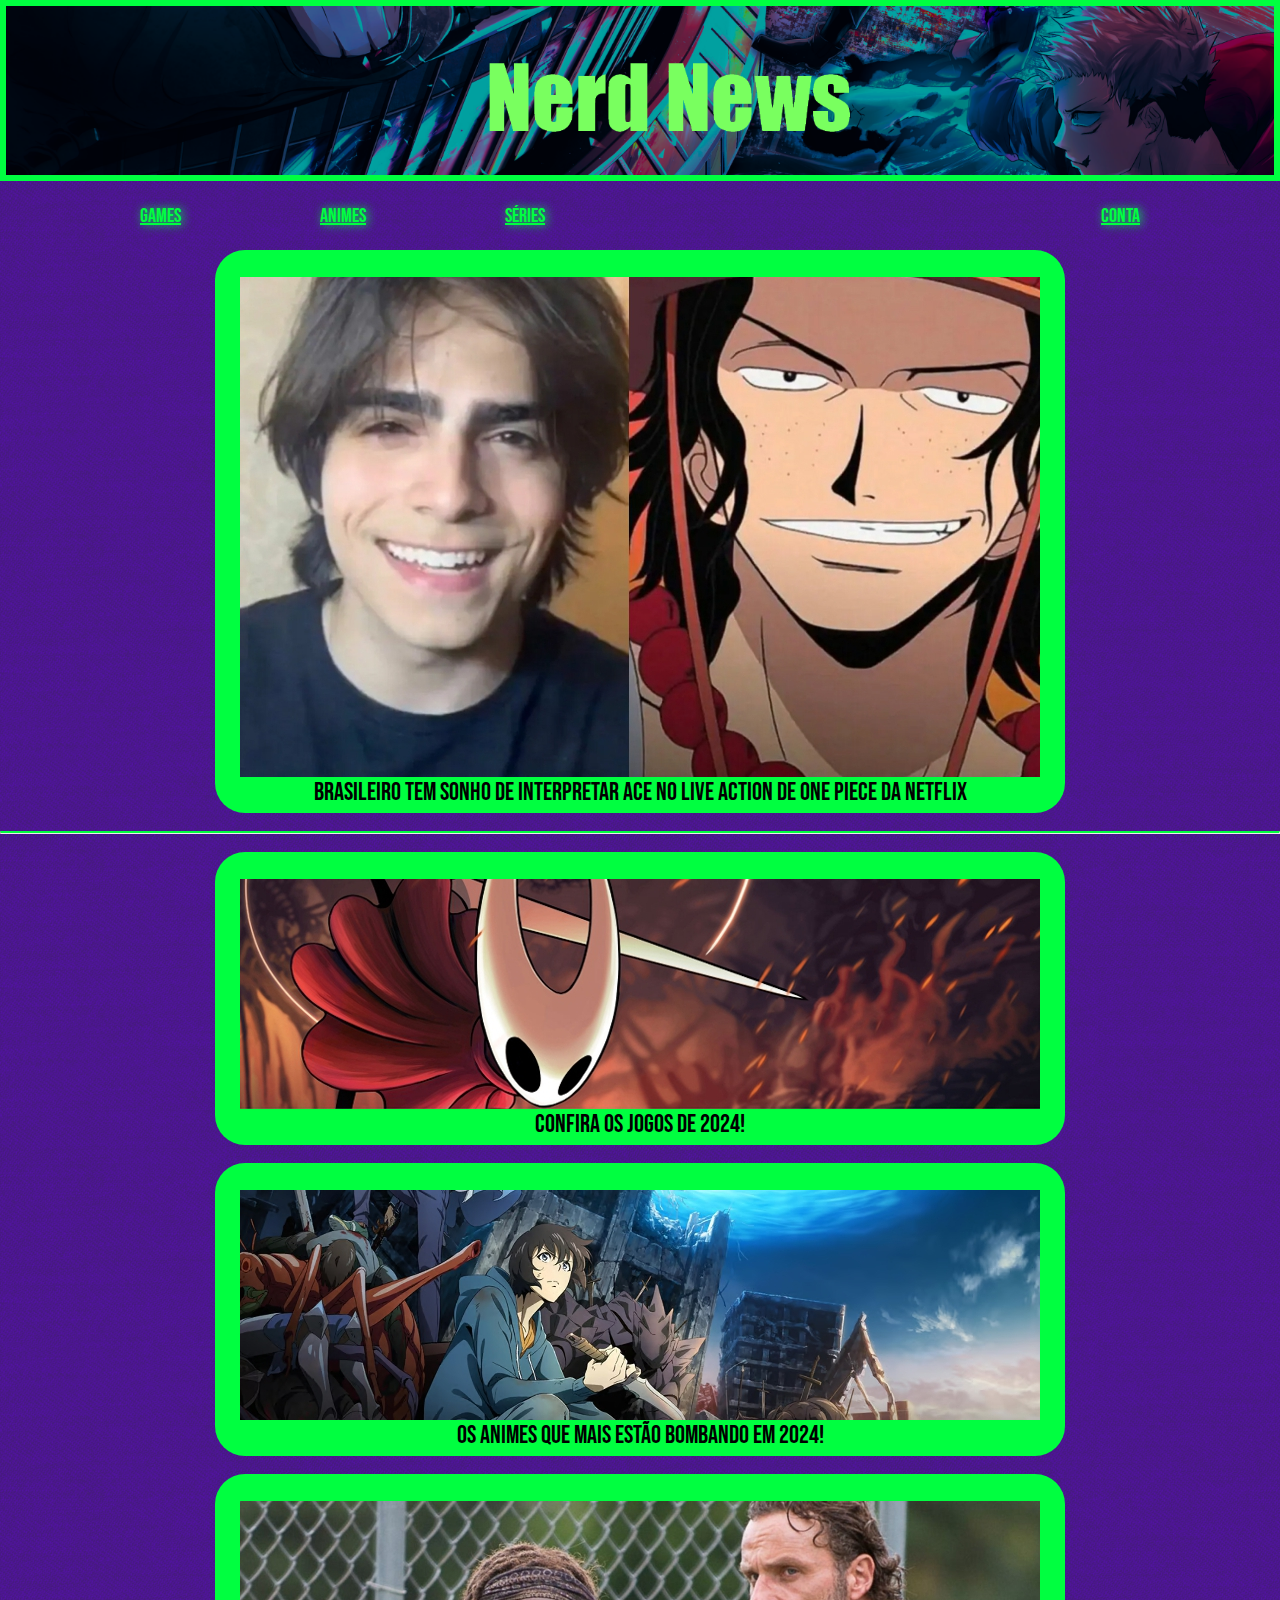
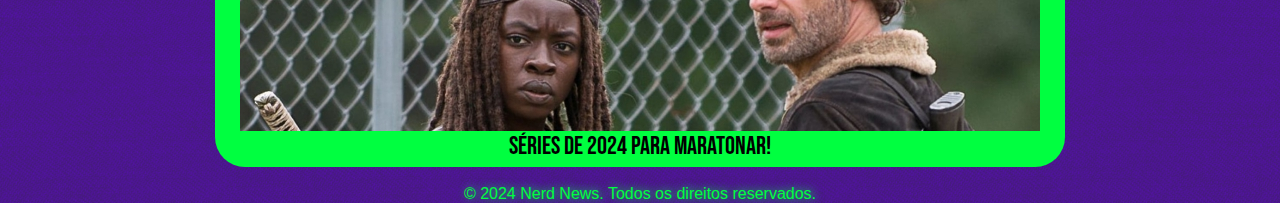
<file: index.html>
<!DOCTYPE html>
<html lang="pt-BR">
<head>
    <meta charset="UTF-8">
    <meta name="viewport" content="width=device-width, initial-scale=1.0">
    <title>Nerd News - Home</title>
    <link rel="stylesheet" href="index.css">
    <link rel="preconnect" href="https://fonts.googleapis.com">
    <link rel="preconnect" href="https://fonts.gstatic.com" crossorigin>
    <link href="https://fonts.googleapis.com/css2?family=Bebas+Neue&display=swap" rel="stylesheet">    
</head>

<body>

<img class="banner" src="assets/images/Banner.png" alt="Itadori" style="width:100%;">
<br>
<br>
<nav>
    <ul>
        <a class="not">ㅤ</a>
        <li>
            <a class="tab" href="1games.html">Games</a>
        </li>
        <li>
            <a class="tab" href="1animes.html">Animes</a>
        </li>
        <li>
            <a class="tab" href="1series.html">Séries</a>
        </li>
        <li>
            <a class="not">ㅤ</a>
        </li>
        <li>
            <a class="not">ㅤ</a>
        </li>
        <li>
            <a class="not">ㅤ</a>
        </li>
        <li>
            <a class="tab" href="1conta.html">Conta</a>
        </li>    
        
        <a class="not">ㅤ</a>
    </ul>
<nav>
    <a class="not">ㅤ</a>

                <div class="card2">
                    <img class="cardimage2" src="assets/images/ace.jpg" alt="Ace">
                    <p class="cardtext2">Brasileiro tem sonho de interpretar Ace no Live Action de One Piece da Netflix</p>
                </div>
                <br>

<Hr></Hr>

<br>
<div class="card3">
    <img class="cardimage3" src="assets/images/2card3.jpg" alt="games">
    <p class="cardtext3">CONFIRA OS JOGOS DE 2024!</p>
</div>
<br>

                <div class="card3">
                    <img class="cardimage3" src="assets/images/3card3.jpg" alt="animes">
                    <p class="cardtext3">OS ANIMES QUE MAIS ESTÃO BOMBANDO EM 2024!</p>
                </div>
                <br>

<div class="card3">
    <img class="cardimage3" src="assets/images/1card3.jpg" alt="series">
    <p class="cardtext3">SÉRIES DE 2024 PARA MARATONAR!</p>
</div>
<br>

    <p class="final">© 2024 Nerd News. Todos os direitos reservados.</p>
</body>
</html>
</file>
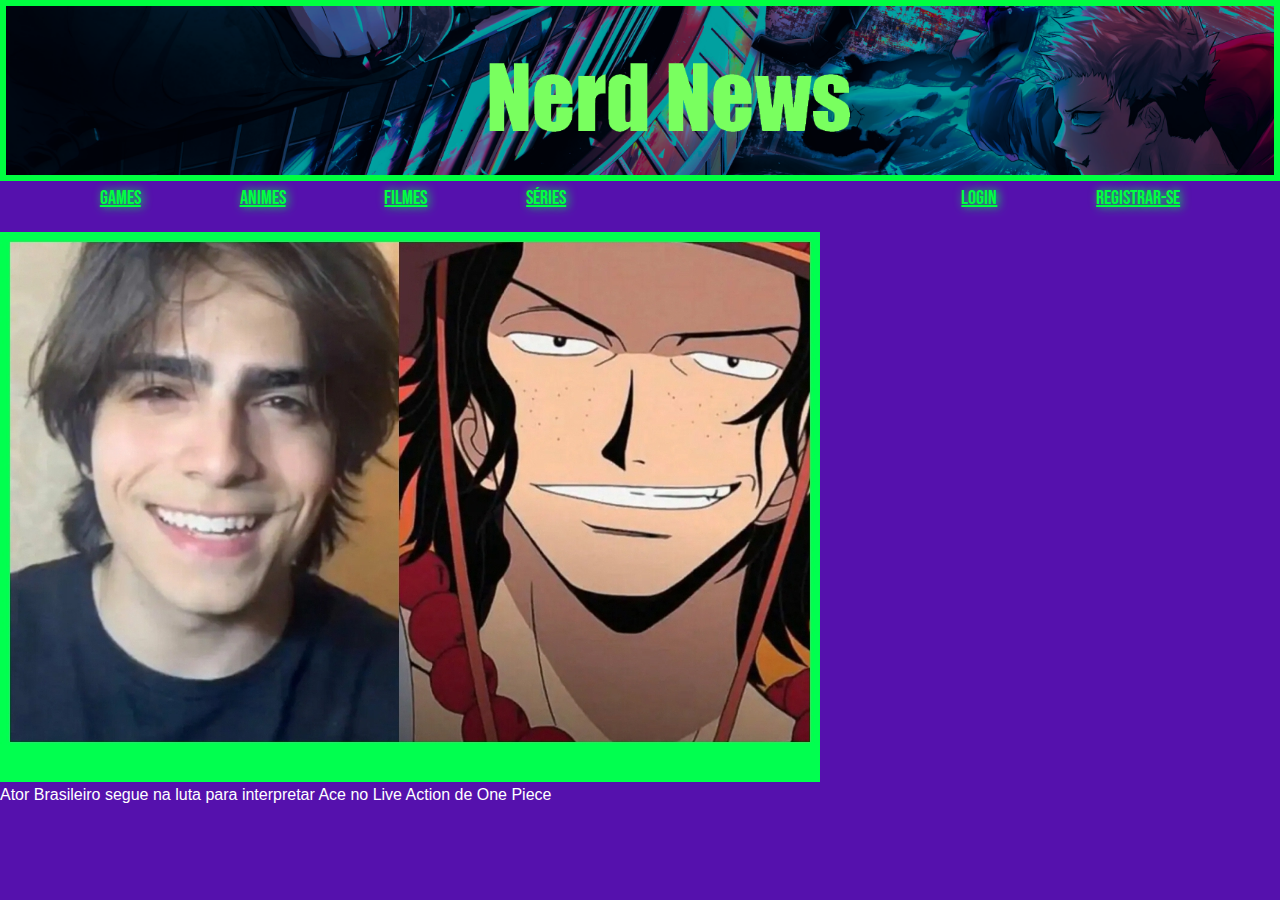
<file: SiteNerdNews/index.html>
<!DOCTYPE html>
<html lang="pt-BR">
<head>
    <meta charset="UTF-8">
    <meta name="viewport" content="width=device-width, initial-scale=1.0">
    <title>Nerd News - Home</title>
    <link rel="stylesheet" href="index.css">
    <link rel="preconnect" href="https://fonts.googleapis.com">
    <link rel="preconnect" href="https://fonts.gstatic.com" crossorigin>
    <link href="https://fonts.googleapis.com/css2?family=Bebas+Neue&display=swap" rel="stylesheet">    
</head>

<body>

<img class="banner" src="assets/images/Banner.png" alt="Itadori" style="width:100%;">

<nav>
    <ul>
        <a class="not">ㅤ</a>
        <li>
            <a class="tab" href="1games.html">Games</a>
        </li>
        <li>
            <a class="tab" href="1animes.html">Animes</a>
        </li>
        <li>
            <a class="tab" href="1filmes.html">Filmes</a>
        </li>
        <li>
            <a class="tab" href="1series.html">Séries</a>
        </li>
        <li>
            <a class="not">ㅤ</a>
        </li>
        <li>
            <a class="not">ㅤ</a>
        </li>
        <li>
            <a class="not">ㅤ</a>
        </li>
        <li>
            <a class="tab" href="1conta.html">Login</a>
        </li>    
        <li>
            <a class="tab" href="1conta.html">Registrar-se</a>
        </li>
        <a class="not">ㅤ</a>
    </ul>
<nav>
    <a class="not">ㅤ</a>

<div class="cardd">
    <img class="ace" src="assets/images/acee.jpg" alt="acee">
    <p class="noticia"> Ator Brasileiro segue na luta para interpretar Ace no Live Action de One Piece </p>
</div>

</body>
</html>
</file>
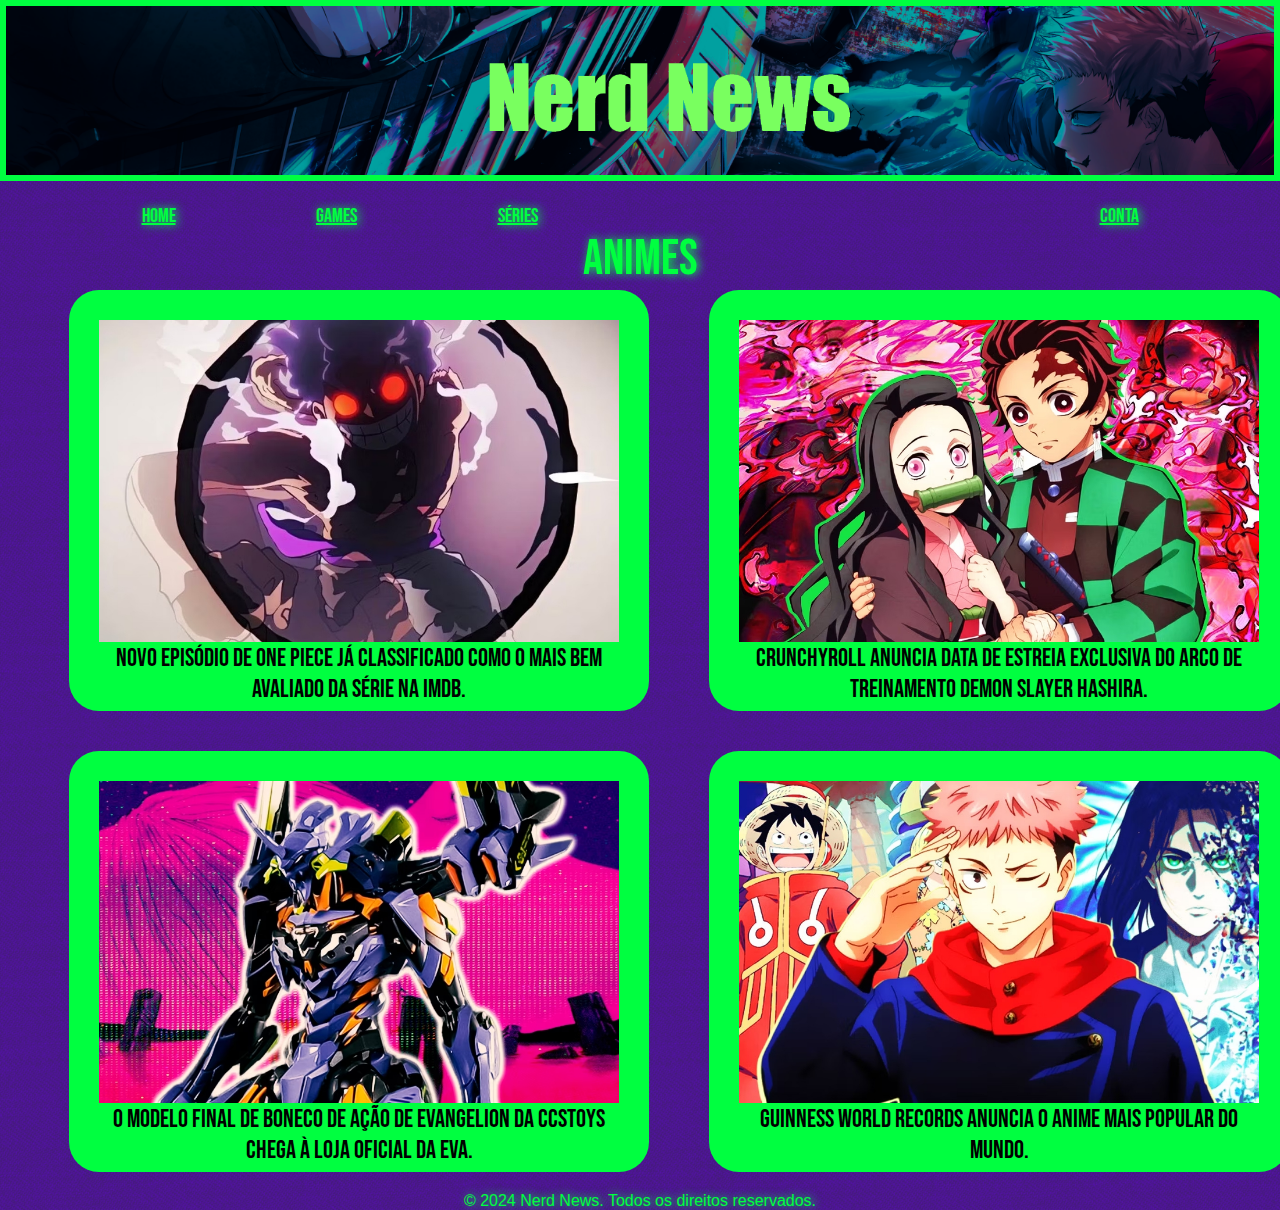
<file: 1animes.html>
<!DOCTYPE html>
<html lang="pt-BR">
<head>
    <meta charset="UTF-8">
    <meta name="viewport" content="width=device-width, initial-scale=1.0">
    <title>Nerd News - Animes</title>
    <link rel="stylesheet" href="index.css">
    <link rel="preconnect" href="https://fonts.googleapis.com">
    <link rel="preconnect" href="https://fonts.gstatic.com" crossorigin>
    <link href="https://fonts.googleapis.com/css2?family=Bebas+Neue&display=swap" rel="stylesheet">    
</head>

<body>

<img class="banner" src="assets/images/Banner.png" alt="Itadori" style="width:100%;">
<br>
<br>
<nav>
    <ul>
        <a class="not">ㅤ</a>
        <li>
            <a class="tab" href="index.html">Home</a>
        </li>
        <li>
            <a class="tab" href="1games.html">Games</a>
        </li>
        <li>
            <a class="tab" href="1series.html">Séries</a>
        </li>
        <li>
            <a class="not">ㅤ</a>
        </li>
        <li>
            <a class="not">ㅤ</a>
        </li>
        <li>
            <a class="not">ㅤ</a>
        </li>
        <li>
            <a class="tab" href="1conta.html">Conta</a>
        </li>    
        <a class="not">ㅤ</a>
    </ul>
<nav>
    
    <p class="indicador">Animes</p>

<section class="cardalign">
    <div class="card">
        <img class="cardimage" src="assets/images/zaba.jpg" alt="One Piece" width="520">
        <p class="cardtext">Novo episódio de One Piece já classificado como o mais bem avaliado da série na IMDb.</p>
    </div>
    <div class="card">
        <img class="cardimage" src="assets/images/zaba2.jpg" alt="Demon Slayer" width="520">
        <p class="cardtext">Crunchyroll anuncia data de estreia exclusiva do arco de treinamento Demon Slayer Hashira.</p>
    </div>
</section>

<section class="cardalign2">
    <div class="card">
        <img class="cardimage" src="assets/images/zaba3.jpg" alt="Evangelion" width="520">
        <p class="cardtext">O modelo final de boneco de ação de Evangelion da CCSToys chega à loja oficial da Eva.</p>
    </div>
    <div class="card">
        <img class="cardimage" src="assets/images/zaba4.jpg" alt="supermarcket" width="520">
        <p class="cardtext">Guinness World Records anuncia o anime mais popular do mundo.</p>
    </div>
</section>

<p class="final">© 2024 Nerd News. Todos os direitos reservados.</p>
</file>
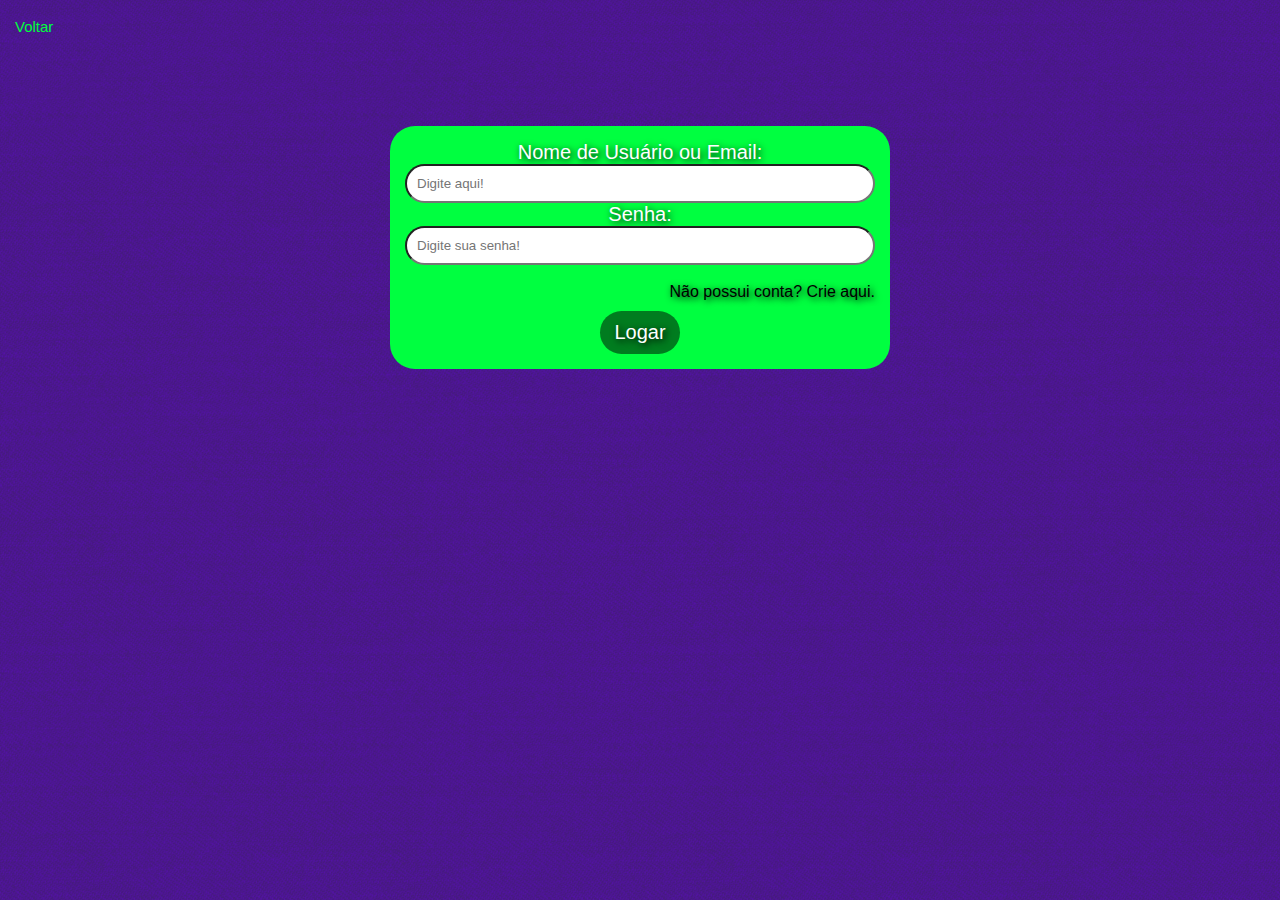
<file: 1conta.html>
<!DOCTYPE html>
<html lang="en">

<head>
    <meta charset="UTF-8">
    <meta name="viewport" content="width=device-width, initial-scale=1.0">
    <title>Nerd News | Conta</title>
    <link rel="stylesheet" href="index.css">
</head>

<body>

    <br>

    <a class="voltar" href="index.html">Voltar</a>
    
    <br>
    <br>
    <br>
    <br>
    <br>
    <br>

    <form class="formalario">
        <div class="slot">
            <label class="slott" for="Login">Nome de Usuário ou Email:</label>
            <input class="sslot" type="text" id="nome" name="nome" placeholder="Digite aqui!">
        </div>
        <div class="slot">
            <label class="slott" for="senha">Senha:</label>
            <input class="sslot" type="text" id="telefone" name="Senha" placeholder="Digite sua senha!">
        </div>
        <br>
            <a class="crie" href="1registro.html">Não possui conta? Crie aqui.</a>
        <div class="buttom">
            <p class="slott">Logar</p>
        </div>
    </form>
</file>
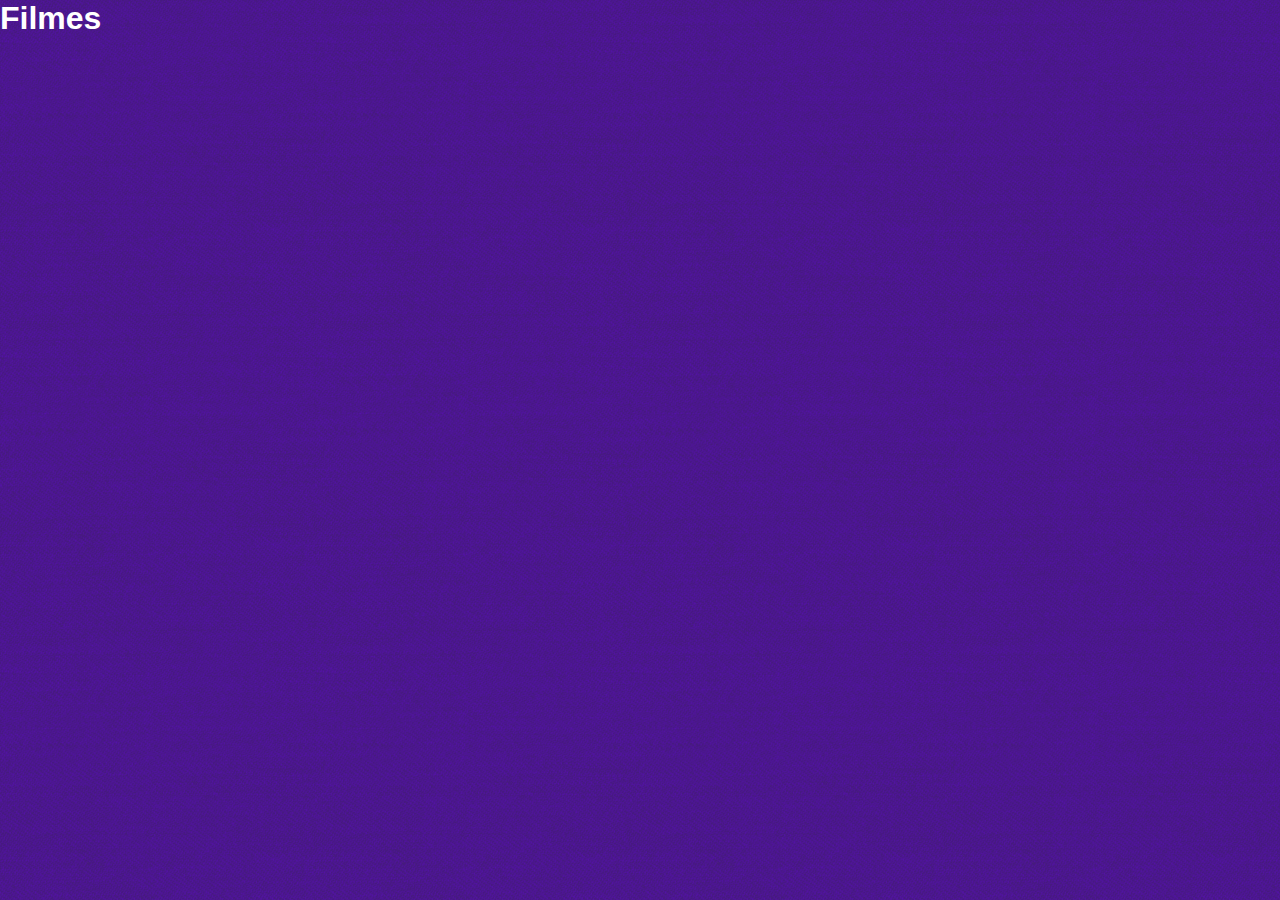
<file: 1filmes.html>
<!DOCTYPE html>
<html lang="en">

<head>
    <meta charset="UTF-8">
    <meta name="viewport" content="width=device-width, initial-scale=1.0">
    <title>Nerd News | Filmes</title>
    <link rel="stylesheet" href="index.css">
</head>

<body>
    <h1>Filmes</h1>
</file>
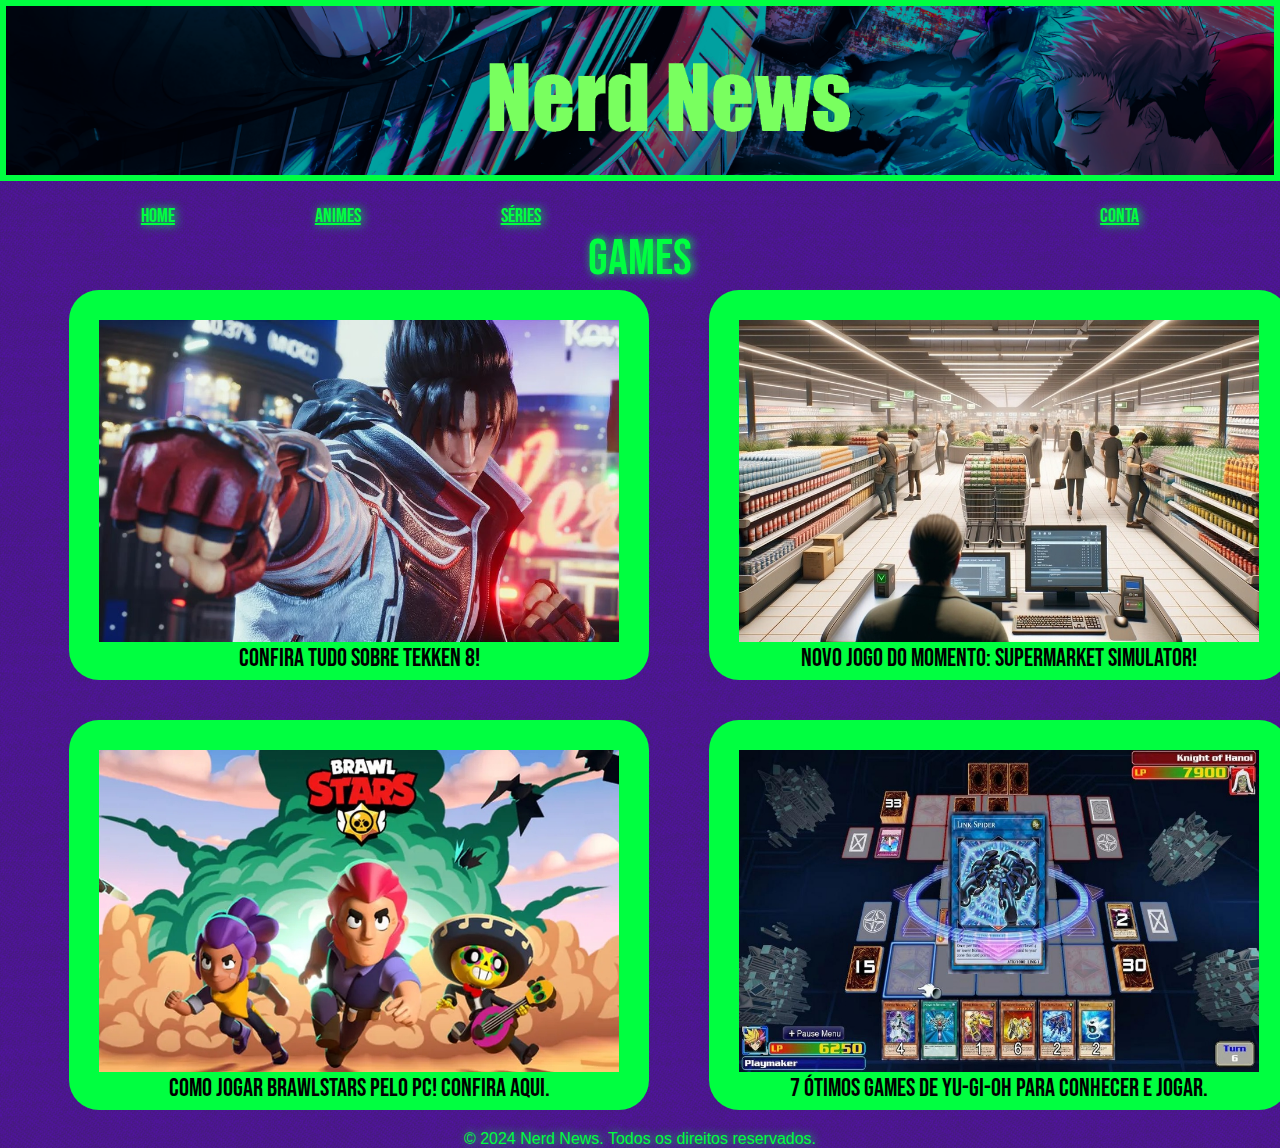
<file: 1games.html>
<!DOCTYPE html>
<html lang="pt-BR">
<head>
    <meta charset="UTF-8">
    <meta name="viewport" content="width=device-width, initial-scale=1.0">
    <title>Nerd News - Games</title>
    <link rel="stylesheet" href="index.css">
    <link rel="preconnect" href="https://fonts.googleapis.com">
    <link rel="preconnect" href="https://fonts.gstatic.com" crossorigin>
    <link href="https://fonts.googleapis.com/css2?family=Bebas+Neue&display=swap" rel="stylesheet">    
</head>

<body>

<img class="banner" src="assets/images/Banner.png" alt="Itadori" style="width:100%;">
<br>
<br>
<nav>
    <ul>
        <a class="not">ㅤ</a>
        <li>
            <a class="tab" href="index.html">Home</a>
        </li>
        <li>
            <a class="tab" href="1animes.html">Animes</a>
        </li>
        <li>
            <a class="tab" href="1series.html">Séries</a>
        </li>
        <li>
            <a class="not">ㅤ</a>
        </li>
        <li>
            <a class="not">ㅤ</a>
        </li>
        <li>
            <a class="not">ㅤ</a>
        </li>
        <li>
            <a class="tab" href="1conta.html">Conta</a>
        </li>    
        <a class="not">ㅤ</a>
    </ul>
<nav>

<p class="indicador">Games</p>

<section class="cardalign">
    <div class="card">
        <img class="cardimage" src="assets/images/xaba.jpg" alt="tekken 8" width="520">
        <p class="cardtext">Confira tudo sobre Tekken 8!</p>
    </div>
    <div class="card">
        <img class="cardimage" src="assets/images/xaba2.jpg" alt="supermarcket" width="520">
        <p class="cardtext">Novo jogo do momento: Supermarket Simulator!</p>
    </div>
</section>

<section class="cardalign2">
    <div class="card">
        <img class="cardimage" src="assets/images/xaba3.jpg" alt="brawlstars" width="520">
        <p class="cardtext">Como jogar BrawlStars pelo Pc! Confira aqui.</p>
    </div>
    <div class="card">
        <img class="cardimage" src="assets/images/xaba4.jpg" alt="supermarcket" width="520">
        <p class="cardtext">7 ótimos games de Yu-Gi-Oh para conhecer e jogar.</p>
    </div>
</section>

<p class="final">© 2024 Nerd News. Todos os direitos reservados.</p>
</file>
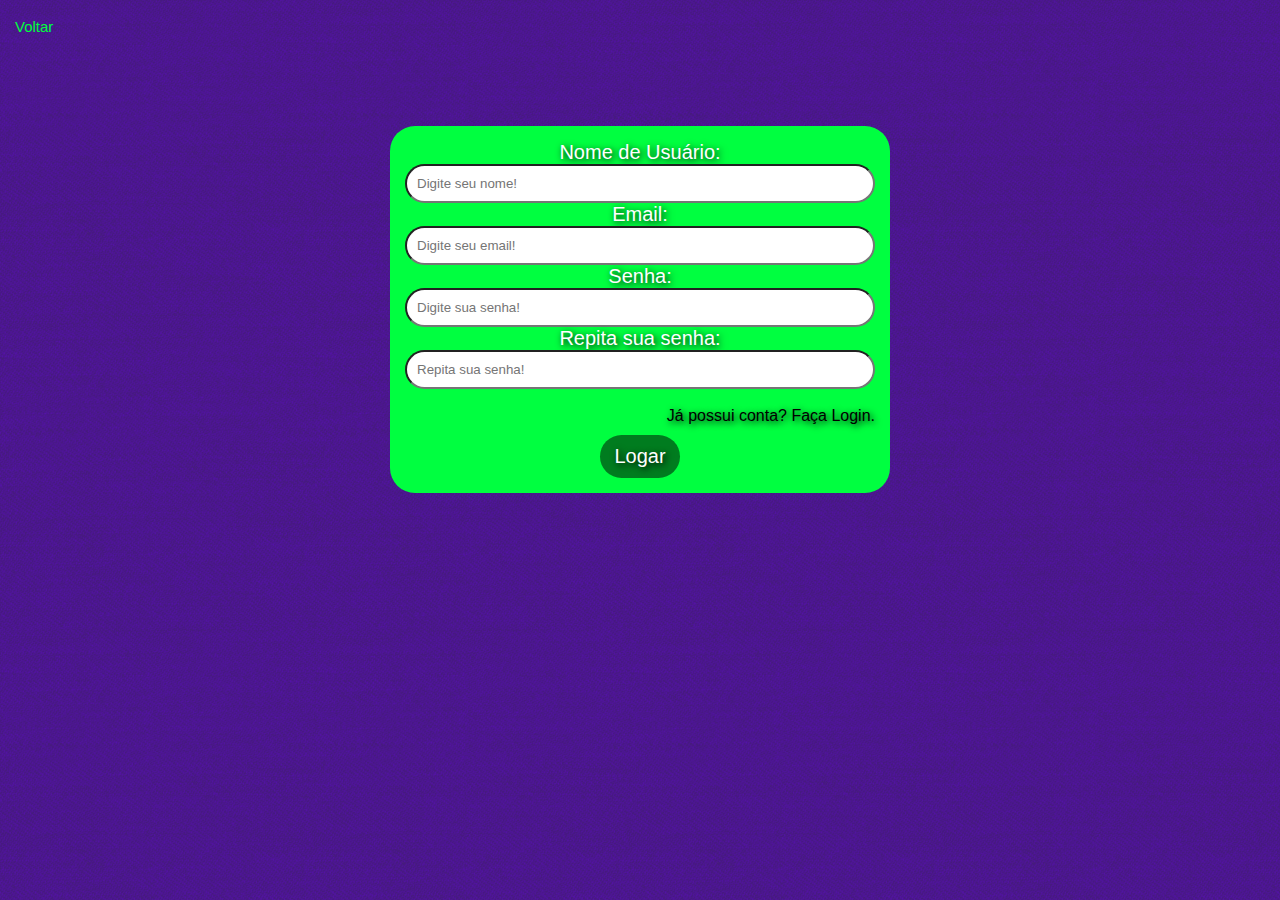
<file: 1registro.html>
<!DOCTYPE html>
<html lang="en">

<head>
    <meta charset="UTF-8">
    <meta name="viewport" content="width=device-width, initial-scale=1.0">
    <title>Nerd News | Conta</title>
    <link rel="stylesheet" href="index.css">
</head>

<body id="1registo">

<br>

<a class="voltar" href="index.html">Voltar</a>

<br>
<br>
<br>
<br>
<br>
<br>

    <form class="formalario">
        <div class="slot">
            <label class="slott" for="nome">Nome de Usuário:</label>
            <input class="sslot" type="text" id="nome" name="nome" placeholder="Digite seu nome!">
        </div>
        <div class="slot">
            <label class="slott" for="email">Email:</label>
            <input class="sslot" type="text" id="email" name="email" placeholder="Digite seu email!">
        </div>
        <div class="slot">
            <label class="slott" for="senha">Senha:</label>
            <input class="sslot" type="text" id="telefone" name="Senha" placeholder="Digite sua senha!">
        </div>
        <div class="slot">
            <label class="slott" for="senha">Repita sua senha:</label>
            <input class="sslot" type="text" id="telefone" name="telefone" placeholder="Repita sua senha!">
        </div>
        <br>
            <a class="crie" href="1conta.html">Já possui conta? Faça Login.</a>
        <div class="buttom">
            <p class="slott">Logar</p>
        </div>
    </form>
</file>
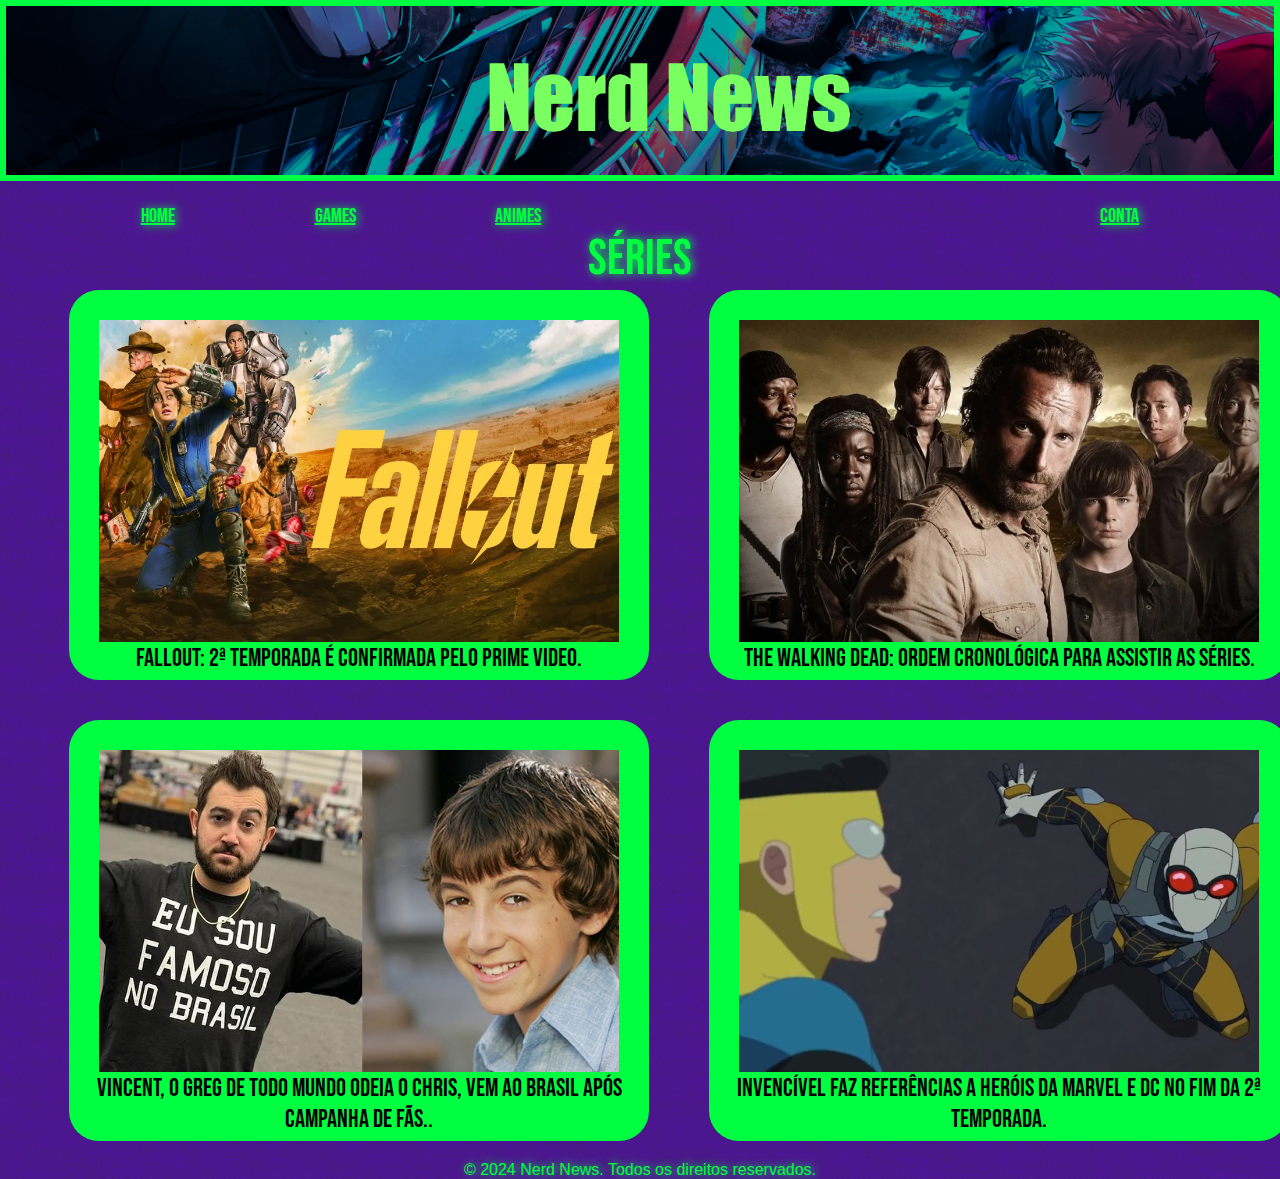
<file: 1series.html>
<!DOCTYPE html>
<html lang="pt-BR">
<head>
    <meta charset="UTF-8">
    <meta name="viewport" content="width=device-width, initial-scale=1.0">
    <title>Nerd News - Séries</title>
    <link rel="stylesheet" href="index.css">
    <link rel="preconnect" href="https://fonts.googleapis.com">
    <link rel="preconnect" href="https://fonts.gstatic.com" crossorigin>
    <link href="https://fonts.googleapis.com/css2?family=Bebas+Neue&display=swap" rel="stylesheet">    
</head>

<body>

<img class="banner" src="assets/images/Banner.png" alt="Itadori" style="width:100%;">
<br>
<br>
<nav>
    <ul>
        <a class="not">ㅤ</a>
        <li>
            <a class="tab" href="index.html">Home</a>
        </li>
        <li>
            <a class="tab" href="1games.html">Games</a>
        </li>
        <li>
            <a class="tab" href="1animes.html">Animes</a>
        </li>
        <li>
            <a class="not">ㅤ</a>
        </li>
        <li>
            <a class="not">ㅤ</a>
        </li>
        <li>
            <a class="not">ㅤ</a>
        </li>
        <li>
            <a class="tab" href="1conta.html">Conta</a>
        </li>    
        <a class="not">ㅤ</a>
    </ul>
<nav>
    
    <p class="indicador">Séries</p>

<section class="cardalign">
    <div class="card">
        <img class="cardimage" src="assets/images/yaba.jpg" alt="Fallout" width="520">
        <p class="cardtext">Fallout: 2ª temporada é confirmada pelo Prime Video.</p>
    </div>
    <div class="card">
        <img class="cardimage" src="assets/images/yaba2.jpg" alt="TWD" width="520">
        <p class="cardtext">The Walking Dead: Ordem cronológica para assistir as séries.</p>
    </div>
</section>

<section class="cardalign2">
    <div class="card">
        <img class="cardimage" src="assets/images/yaba3.jpg" alt="Ator do Greg" width="520">
        <p class="cardtext">Vincent, o Greg de Todo Mundo Odeia o Chris, vem ao Brasil após campanha de fãs..</p>
    </div>
    <div class="card">
        <img class="cardimage" src="assets/images/yaba4.jpg" alt="Invencível" width="520">
        <p class="cardtext">Invencível faz referências a heróis da Marvel e DC no fim da 2ª temporada.</p>
    </div>
</section>

<p class="final">© 2024 Nerd News. Todos os direitos reservados.</p>
</file>
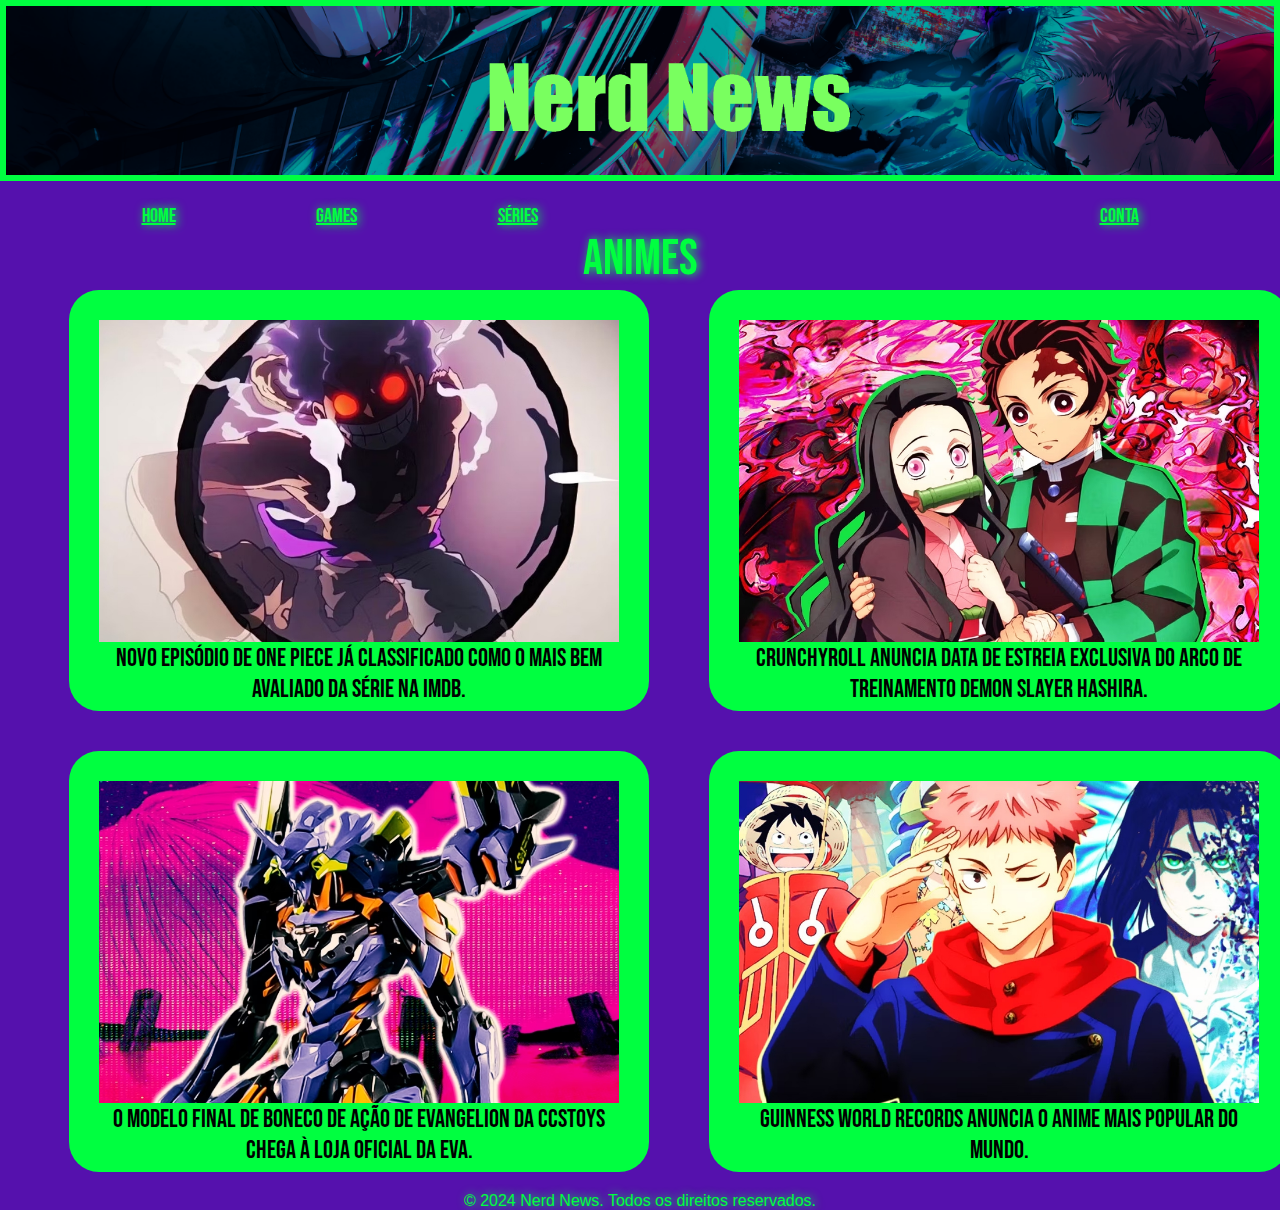
<file: SiteNerdNews/1animes.html>
<!DOCTYPE html>
<html lang="pt-BR">
<head>
    <meta charset="UTF-8">
    <meta name="viewport" content="width=device-width, initial-scale=1.0">
    <title>Nerd News - Games</title>
    <link rel="stylesheet" href="index.css">
    <link rel="preconnect" href="https://fonts.googleapis.com">
    <link rel="preconnect" href="https://fonts.gstatic.com" crossorigin>
    <link href="https://fonts.googleapis.com/css2?family=Bebas+Neue&display=swap" rel="stylesheet">    
</head>

<body>

<img class="banner" src="assets/images/Banner.png" alt="Itadori" style="width:100%;">
<br>
<br>
<nav>
    <ul>
        <a class="not">ㅤ</a>
        <li>
            <a class="tab" href="index.html">Home</a>
        </li>
        <li>
            <a class="tab" href="1games.html">Games</a>
        </li>
        <li>
            <a class="tab" href="1series.html">Séries</a>
        </li>
        <li>
            <a class="not">ㅤ</a>
        </li>
        <li>
            <a class="not">ㅤ</a>
        </li>
        <li>
            <a class="not">ㅤ</a>
        </li>
        <li>
            <a class="tab" href="1conta.html">Conta</a>
        </li>    
        <a class="not">ㅤ</a>
    </ul>
<nav>
    
    <p class="indicador">Animes</p>

<section class="cardalign">
    <div class="card">
        <img class="cardimage" src="assets/images/zaba.jpg" alt="One Piece" width="520">
        <p class="cardtext">Novo episódio de One Piece já classificado como o mais bem avaliado da série na IMDb.</p>
    </div>
    <div class="card">
        <img class="cardimage" src="assets/images/zaba2.jpg" alt="Demon Slayer" width="520">
        <p class="cardtext">Crunchyroll anuncia data de estreia exclusiva do arco de treinamento Demon Slayer Hashira.</p>
    </div>
</section>

<section class="cardalign2">
    <div class="card">
        <img class="cardimage" src="assets/images/zaba3.jpg" alt="Evangelion" width="520">
        <p class="cardtext">O modelo final de boneco de ação de Evangelion da CCSToys chega à loja oficial da Eva.</p>
    </div>
    <div class="card">
        <img class="cardimage" src="assets/images/zaba4.jpg" alt="supermarcket" width="520">
        <p class="cardtext">Guinness World Records anuncia o anime mais popular do mundo.</p>
    </div>
</section>

<p class="final">© 2024 Nerd News. Todos os direitos reservados.</p>
</file>
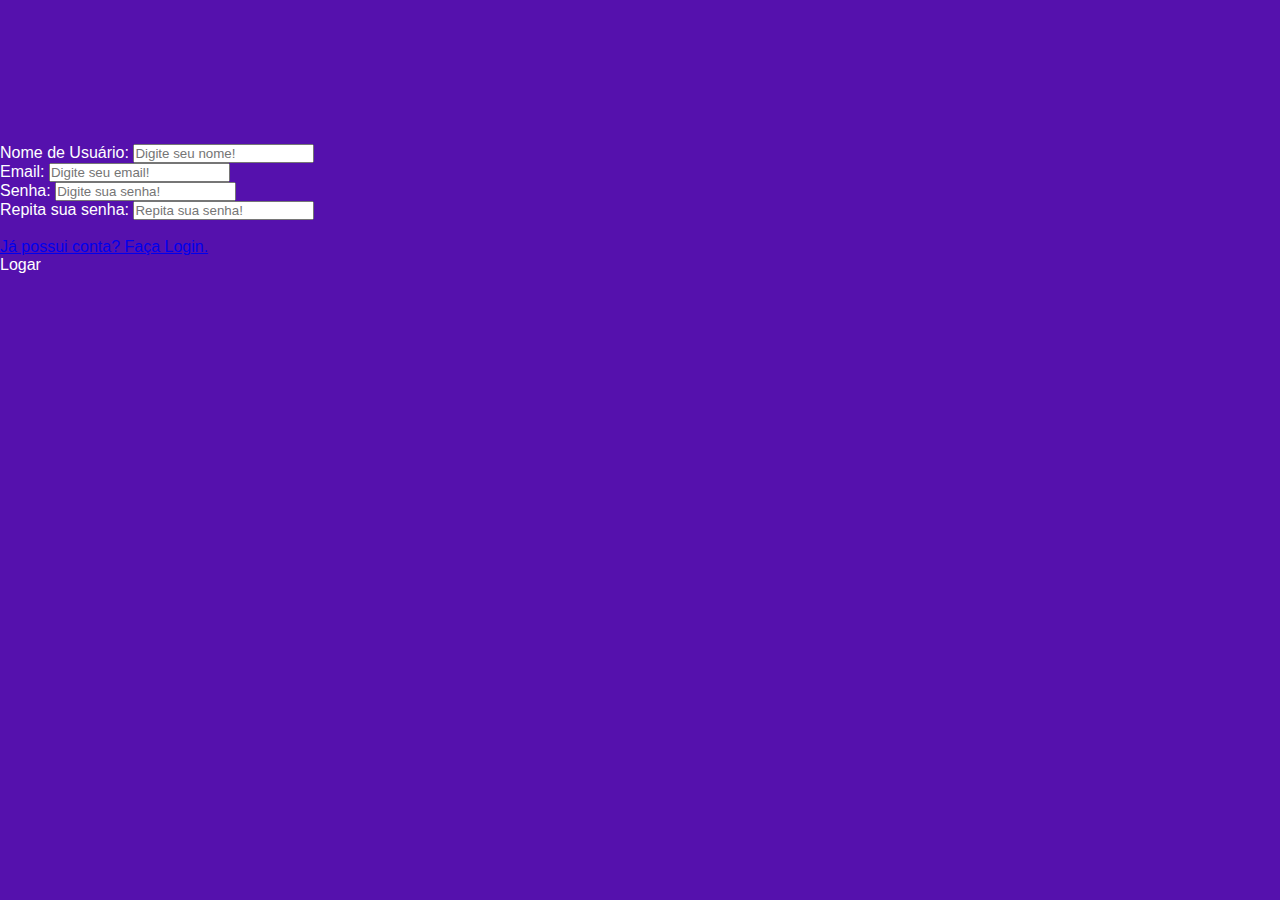
<file: SiteNerdNews/1registro.html>
<!DOCTYPE html>
<html lang="en">

<head>
    <meta charset="UTF-8">
    <meta name="viewport" content="width=device-width, initial-scale=1.0">
    <title>Nerd News | Conta</title>
    <link rel="stylesheet" href="index.css">
</head>

<body id="1registo">

<br>
<br>
<br>
<br>
<br>
<br>
<br>
<br>

    <form class="formalario">
        <div class="slot">
            <label class="slott" for="nome">Nome de Usuário:</label>
            <input class="sslot" type="text" id="nome" name="nome" placeholder="Digite seu nome!">
        </div>
        <div class="slot">
            <label class="slott" for="email">Email:</label>
            <input class="sslot" type="text" id="email" name="email" placeholder="Digite seu email!">
        </div>
        <div class="slot">
            <label class="slott" for="senha">Senha:</label>
            <input class="sslot" type="text" id="telefone" name="Senha" placeholder="Digite sua senha!">
        </div>
        <div class="slot">
            <label class="slott" for="senha">Repita sua senha:</label>
            <input class="sslot" type="text" id="telefone" name="telefone" placeholder="Repita sua senha!">
        </div>
        <br>
            <a class="crie" href="1conta.html">Já possui conta? Faça Login.</a>
        <div class="buttom">
            <p class="slott">Logar</p>
        </div>
    </form>
</file>
<file: index.css>
* {
    margin: 0;
    padding: 0;
    box-sizing: border-box;
    
}

body {
    color:rgb(255, 255, 255);
    background-image: url(assets/images/back.png);
    background-color:rgb(85, 17, 173);
    font-family:Arial, Helvetica, sans-serif
}


.banner {
    border: 6px solid rgb(0, 255, 64);
    margin:auto
}

.indicador {
    color: rgb(0, 255, 64);
    font-family: "Bebas Neue", sans-serif;
    font-size: 50px;
    text-shadow: 2px 0px 10px rgb(0, 255, 64);
    text-align: center;
    padding: 0px;
}

.tab {
    color: rgb(0, 255, 64);
    font-family: "Bebas Neue", sans-serif;
    font-size: 20px;
    font-weight: 400;
    font-style: none;
    text-shadow: 2px 0px 10px rgb(0, 255, 64);
}

.tab:hover {
    color: rgb(241, 255, 240);
    text-shadow: 2px 0px 10px rgb(241, 255, 240);
    transition: 0.5s;
}

hr {
    border-top: 2px solid rgb(0, 255, 64);
}

.final {
    color: rgb(0, 255, 64);
    text-align: center;
    text-shadow: 2px 0px 10px rgb(0, 255, 64);
}

ul {
    display: flex;
    justify-content: space-between;
    list-style-type: none;
    align-items: center;
    padding: 1px;
}

.not {
    user-select: none;
}

.cardalign {
    display: inline-flex;
    padding: 20px;
    padding-top: 1px;
    padding-left: 69px;
    gap: 60px
}

.cardalign2 {
    display: inline-flex;
    padding: 20px;
    padding-left: 69px;
    gap: 60px
}

.card {
    border-radius: 30px;
    background-color: rgb(0, 255, 64);
    display: flex;
    flex-direction: column;
    margin: auto;
    width: 580px;
    padding: 20px;
    padding-top: 30px;
    padding-bottom: 5px;
}

.cardimage {
    display: flex;
    justify-content: center;
    margin: auto;
}

.cardtext {
    color: black;
    text-align: center;
    font-family: "Bebas Neue", sans-serif;
    font-size: 25px;
    padding: 1px
}

.card2 {
    border-radius: 30px;
    background-color: rgb(0, 255, 64);
    display: flex;
    flex-direction: column;
    margin: auto;
    width: 850px;
    padding: 20px;
    padding-top: 27px;
    padding-bottom: 5px;
}

.cardimage2 {
    display: flex;
    justify-content: center;
    border: 0px solid rgb(0, 255, 64);
    margin: auto;
}

.cardtext2 {
    color: black;
    text-align: center;
    font-family: "Bebas Neue", sans-serif;
    font-size: 25px;
}

.card3 {
    border-radius: 30px;
    background-color: rgb(0, 255, 64);
    display: flex;
    flex-direction: column;
    margin: auto;
    width: 850px;
    padding: 20px;
    padding-top: 27px;
    padding-bottom: 5px;
}

.cardimage3 {
    display: flex;
    justify-content: center;
    border: 0px solid rgb(0, 255, 64);
    margin: auto;
}

.cardtext3 {
    color: black;
    text-align: center;
    font-family: "Bebas Neue", sans-serif;
    font-size: 25px;
}

.formalario {
    background-color: rgb(0, 255, 64);
    border-radius: 25px;
    margin: auto;
    align-content: center;
    text-align: center;
    padding: 15px;
    width: 500px;
}

.slot {
    display: flex;
    flex-direction: column;
}

.slott {
    font-family: "Bebas Neue", sans-serif;
    text-shadow: 2px 2px 7px black;
    font-size: 20px;
}

.sslot {
    padding: 10px;
    border-radius: 25px;
}

.buttom {
    background-color: rgb(0, 124, 31);
    border-radius: 25px;
    display: inline-flex;
    justify-content: center;
    padding: 10px;
    width: 80px;
}

.crie {
    color: rgb(0, 0, 0);
    text-decoration: none;
    display: flex;
    justify-content: flex-end;
    padding-bottom: 10px;
    text-shadow: 2px 2px 7px black;
}

.voltar {
    padding: 15px;
    font-family: Arial, Helvetica, sans-serif;
    color: rgb(0, 255, 64);
    font-size: 15px;
    text-decoration: none;
}
</file>
<file: SiteNerdNews/index.css>
* {
    margin: 0;
    padding: 0;
    box-sizing: border-box;
}

body {
    color:rgb(255, 255, 255);
    background-color:rgb(85, 17, 173);
    font-family:Arial, Helvetica, sans-serif
}

.banner {
    border: 6px solid rgb(0, 255, 64);
    margin:auto
}

.indicador {
    color: rgb(0, 255, 64);
    font-family: "Bebas Neue", sans-serif;
    font-size: 50px;
    text-shadow: 2px 0px 10px rgb(0, 255, 64);
    text-align: center;
    padding: 0px;
}

.tab {
    color: rgb(0, 255, 64);
    font-family: "Bebas Neue", sans-serif;
    font-size: 20px;
    font-weight: 400;
    font-style: none;
    text-shadow: 2px 0px 10px rgb(0, 255, 64);
}

.tab:hover {
    color: rgb(241, 255, 240);
    text-shadow: 2px 0px 10px rgb(241, 255, 240);
    transition: 0.5s;
}

hr {
    border-top: 2px solid rgb(0, 255, 64);
}

.final {
    color: rgb(0, 255, 64);
    text-align: center;
    text-shadow: 2px 0px 10px rgb(0, 255, 64);
}

ul {
    display: flex;
    justify-content: space-between;
    list-style-type: none;
    align-items: center;
    padding: 1px;
}

.not {
    user-select: none;
}

.cardalign {
    display: inline-flex;
    padding: 20px;
    padding-top: 1px;
    padding-left: 69px;
    gap: 60px
}

.cardalign2 {
    display: inline-flex;
    padding: 20px;
    padding-left: 69px;
    gap: 60px
}

.card {
    border-radius: 30px;
    background-color: rgb(0, 255, 64);
    display: flex;
    flex-direction: column;
    margin: auto;
    width: 580px;
    padding: 20px;
    padding-top: 30px;
    padding-bottom: 5px;
}

.cardimage {
    display: flex;
    justify-content: center;
    margin: auto;
}

.cardtext {
    color: black;
    text-align: center;
    font-family: "Bebas Neue", sans-serif;
    font-size: 25px;
    padding: 1px
}

.card2 {
    border-radius: 30px;
    background-color: rgb(0, 255, 64);
    display: flex;
    flex-direction: column;
    margin: auto;
    width: 850px;
    padding: 20px;
    padding-top: 27px;
    padding-bottom: 5px;
}

.cardimage2 {
    display: flex;
    justify-content: center;
    border: 0px solid rgb(0, 255, 64);
    margin: auto;
}

.cardtext2 {
    color: black;
    text-align: center;
    font-family: "Bebas Neue", sans-serif;
    font-size: 25px;
}

.card3 {
    border-radius: 30px;
    background-color: rgb(0, 255, 64);
    display: flex;
    flex-direction: column;
    margin: auto;
    width: 850px;
    padding: 20px;
    padding-top: 27px;
    padding-bottom: 5px;
}

.cardimage3 {
    display: flex;
    justify-content: center;
    border: 0px solid rgb(0, 255, 64);
    margin: auto;
}

.cardtext3 {
    color: black;
    text-align: center;
    font-family: "Bebas Neue", sans-serif;
    font-size: 25px;
}
</file>
